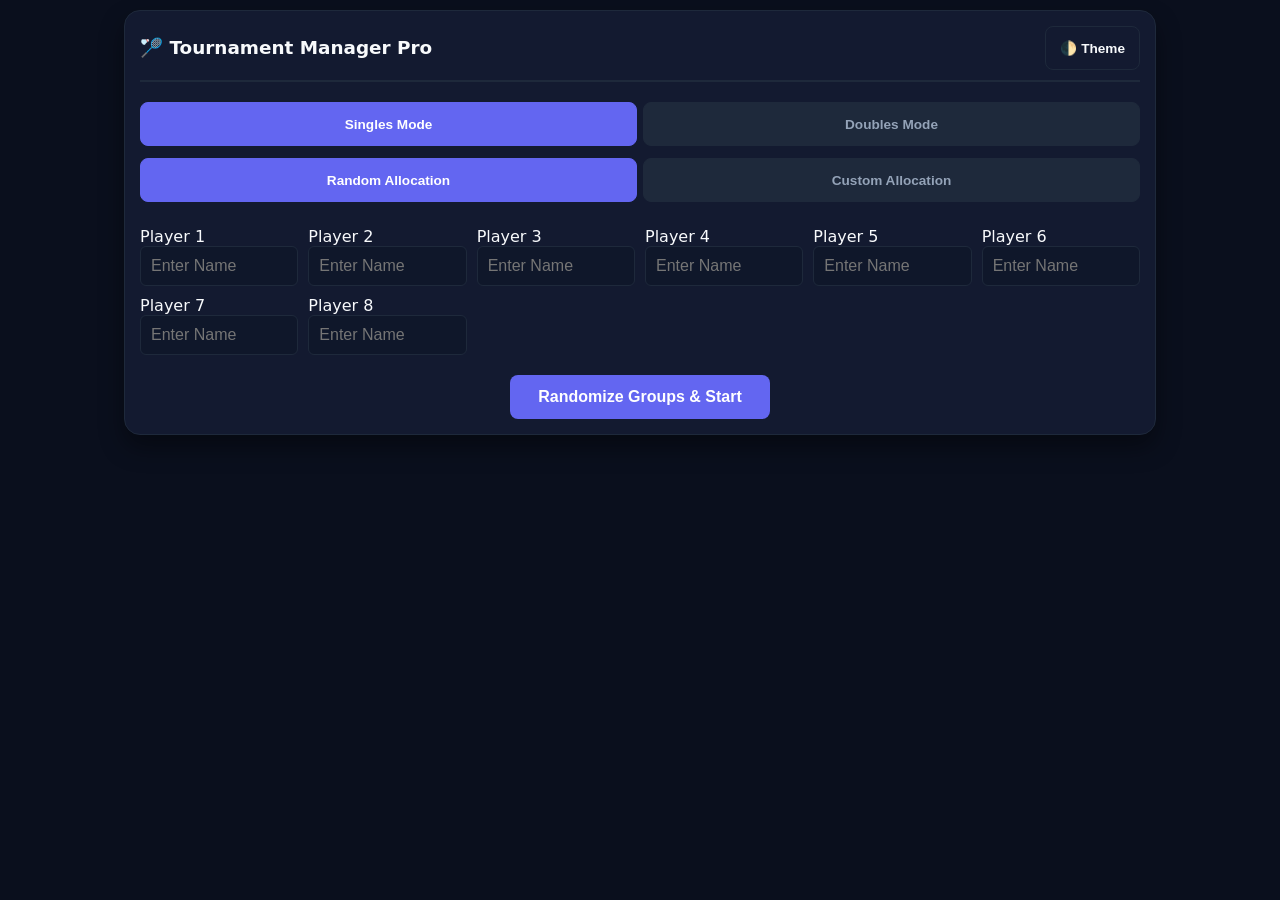
<file: layout.html>
<!DOCTYPE html>
<html lang="en">
<head>
  <meta charset="UTF-8">
  <meta name="viewport" content="width=device-width, initial-scale=1.0">
  <title>Badminton Tournament Manager Pro</title>
  <link rel="stylesheet" href="design.css">
</head>
<body>

<div class="container">
  <div class="header-actions">
    <h1>🏸 Tournament Manager Pro</h1>
    <button class="btn-secondary" onclick="toggleTheme()">🌓 Theme</button>
  </div>

  <div id="setup">
    <div class="toggle-group">
      <button id="btnSingles" class="mode-btn active" onclick="setTournamentMode('singles')">Singles Mode</button>
      <button id="btnDoubles" class="mode-btn" onclick="setTournamentMode('doubles')">Doubles Mode</button>
    </div>

    <div class="toggle-group" style="margin-bottom: 25px;">
      <button id="btnRandom" class="mode-btn active" onclick="setGroupingMode('random')">Random Allocation</button>
      <button id="btnCustom" class="mode-btn" onclick="setGroupingMode('custom')">Custom Allocation</button>
    </div>

    <div id="inputs"></div>
    
    <div class="center" id="setupActionsBlock">
      <button id="mainSetupBtn" onclick="processSetupStage()" style="font-size: 1rem; padding: 12px 28px;"></button>
    </div>
  </div>

  <div id="customMatchmakingWrapper" class="card hidden">
    <h2>🛠️ Configure Custom Match Schedules</h2>
    <p class="center" style="color: var(--text-muted); font-size: 0.85rem; margin-bottom: 20px;">
      Manually select opponents for each match slot below.
    </p>
    <div class="grid-tables">
      <div>
        <h3 style="color: var(--primary-color);">Court 1 (Group A)</h3>
        <div id="customMatchSlotsA"></div>
      </div>
      <div>
        <h3 style="color: var(--primary-color);">Court 2 (Group B)</h3>
        <div id="customMatchSlotsB"></div>
      </div>
    </div>
    <div class="center" style="margin-top: 15px;">
      <button onclick="launchCustomTournament()" style="width: 100%; max-width: 300px;">Initialize Custom Schedule</button>
    </div>
  </div>

  <div id="main" class="hidden">
    <div style="display:flex; justify-content: space-between; margin-bottom: 15px;">
      <button class="btn-secondary" onclick="location.reload()">🔄 Reset</button>
    </div>

    <div class="grid-tables" id="schedulesContainer">
      <div class="card">
        <h2 style="color: var(--primary-color); text-align: left;">📋 Court 1 (Group A Schedule)</h2>
        <div class="table-wrapper">
          <table>
            <thead>
              <tr>
                <th>Slot</th>
                <th>Matchup</th>
                <th>Status</th>
              </tr>
            </thead>
            <tbody id="scheduleTableA"></tbody>
          </table>
        </div>
      </div>

      <div class="card">
        <h2 style="color: var(--primary-color); text-align: left;">📋 Court 2 (Group B Schedule)</h2>
        <div class="table-wrapper">
          <table>
            <thead>
              <tr>
                <th>Slot</th>
                <th>Matchup</th>
                <th>Status</th>
              </tr>
            </thead>
            <tbody id="scheduleTableB"></tbody>
          </table>
        </div>
      </div>
    </div>

    <div class="card" id="groupLiveControlSection">
      <h2>⚡ Live Scoring Panel</h2>
      <div class="grid-courts">
        <div>
          <h3 style="color: var(--primary-color);">Court 1 (Group A)</h3>
          <div id="liveControlCardA"></div>
        </div>
        <div>
          <h3 style="color: var(--primary-color);">Court 2 (Group B)</h3>
          <div id="liveControlCardB"></div>
        </div>
      </div>
    </div>

    <div id="standings-container" class="hidden">
      <div class="grid-tables">
        <div class="card">
          <h2>Group A Final Standings</h2>
          <div class="table-wrapper">
            <table>
              <thead>
                <tr>
                  <th style="text-align: left;">Participant</th>
                  <th>W</th>
                  <th>L</th>
                  <th>D</th>
                  <th>Pts</th>
                </tr>
              </thead>
              <tbody id="tableA"></tbody>
            </table>
          </div>
        </div>

        <div class="card">
          <h2>Group B Final Standings</h2>
          <div class="table-wrapper">
            <table>
              <thead>
                <tr>
                  <th style="text-align: left;">Participant</th>
                  <th>W</th>
                  <th>L</th>
                  <th>D</th>
                  <th>Pts</th>
                </tr>
              </thead>
              <tbody id="tableB"></tbody>
            </table>
          </div>
        </div>
      </div>
    </div>

    <div class="card hidden" id="tieBreakerSection">
      <h2 style="color: #ef4444;">⚠️ Critical Standings Tie-Breaker Playoff</h2>
      <p class="center" style="color: var(--text-muted); font-size: 0.85rem; margin-bottom: 15px;">
        An unbreakable tie has been detected at a qualification boundary. A playoff match is required.
      </p>
      <div id="tieBreakerMatchesContainer"></div>
    </div>

    <div class="card hidden" id="quarterSection">
      <h2 style="color: var(--primary-color);">Quarter Finals (Top 2 Crossover)</h2>
      <div id="quarters"></div>
    </div>

    <div class="card hidden" id="semiSection">
      <h2 style="color: var(--warning-color);">Semifinal (Bronze Medal Track)</h2>
      <div id="semis"></div>
    </div>

    <div class="card hidden" id="finalSection">
      <h2 style="color: var(--success-color);">Championship Grand Final</h2>
      <div id="final"></div>
    </div>

    <div id="screenshot-summary-area" class="hidden">
      <div class="screenshot-card">
        <div class="screenshot-header">
          <h2>🏸 TOURNAMENT SUMMARY</h2>
          <p id="summary-timestamp"></p>
        </div>
        
        <div class="screenshot-ranks-list">
          <div class="rank-row-item gold-item">
            <div class="rank-left-block">
              <span class="rank-badge">🥇 1st Rank</span>
              <span class="rank-stats-sub" id="stats-rank-1"></span>
            </div>
            <span class="rank-player-name" id="lbl-rank-1">---</span>
          </div>
          <div class="rank-row-item silver-item">
            <div class="rank-left-block">
              <span class="rank-badge">🥈 2nd Rank</span>
              <span class="rank-stats-sub" id="stats-rank-2"></span>
            </div>
            <span class="rank-player-name" id="lbl-rank-2">---</span>
          </div>
          <div class="rank-row-item bronze-item">
            <div class="rank-left-block">
              <span class="rank-badge">🥉 3rd Rank</span>
              <span class="rank-stats-sub" id="stats-rank-3"></span>
            </div>
            <span class="rank-player-name" id="lbl-rank-3">---</span>
          </div>
        </div>

        <div class="podium-wrapper">
          <div class="podium-rank rank-2">
            <div class="podium-bar">🥈</div>
            <div class="podium-name" id="p-second">---</div>
            <div class="podium-label">2nd Place</div>
          </div>
          <div class="podium-rank rank-1">
            <div class="podium-bar">🏆 🥇</div>
            <div class="podium-name" id="p-first">---</div>
            <div class="podium-label">CHAMPION</div>
          </div>
          <div class="podium-rank rank-3">
            <div class="podium-bar">🥉</div>
            <div class="podium-name" id="p-third">---</div>
            <div class="podium-label">3rd Place</div>
          </div>
        </div>

        <div class="screenshot-path-recap">
          <h4>Knockout Bracket Path Summary</h4>
          <div class="path-line" id="path-line-qf1"></div>
          <div class="path-line" id="path-line-qf2"></div>
          <div class="path-line" id="path-line-bsf"></div>
          <div class="path-line" id="path-line-gf"></div>
        </div>

        <div class="screenshot-footer">
          <p>Ready to Screenshot & Share 📸</p>
        </div>
      </div>
    </div>

  </div>
</div>

<script src="functioning.js"></script>
</body>
</html>
</file>
<file: design.css>
/* Core Dark Theme Configured as Default Style Option */
:root {
  --bg-color: #0a0f1d;
  --container-bg: #131a30;
  --text-color: #f8fafc;
  --text-muted: #94a3b8;
  --border-color: #1e293b;
  --primary-color: #6366f1;
  --primary-hover: #4f46e5;
  --success-color: #34d399;
  --success-hover: #10b981;
  --warning-color: #fbbf24;
  --warning-hover: #f59e0b;
  --card-bg: #1e293b;
  --input-bg: #0f172a;
  --glow-color: rgba(99, 102, 241, 0.35);
  --shadow-matrix: 0 12px 24px rgba(0, 0, 0, 0.4);
  
  --status-completed: rgba(52, 211, 153, 0.12);
  --status-completed-border: #34d399;
  --status-ongoing: rgba(251, 191, 36, 0.15);
  --status-ongoing-border: #fbbf24;
  --status-pending: rgba(148, 163, 184, 0.06);
  --status-pending-border: #475569;
}

/* Portfolio-Style Interactive Tooltips System */
.tooltip-container {
  position: relative;
  display: inline-flex;
  align-items: center;
  margin-left: 6px;
  vertical-align: middle;
  cursor: help;
}

.info-icon {
  font-size: 0.72rem;
  color: var(--text-muted);
  background: var(--input-bg);
  border: 1px solid var(--border-color);
  width: 17px;
  height: 17px;
  display: inline-flex;
  align-items: center;
  justify-content: center;
  border-radius: 50%;
  font-weight: bold;
  transition: all 0.2s ease;
}

.tooltip-container:hover .info-icon {
  color: var(--primary-color);
  border-color: var(--primary-color);
  transform: scale(1.08);
}

.tooltip-text {
  visibility: hidden;
  width: 210px;
  background-color: #1e293b;
  color: #f8fafc;
  text-align: left;
  border-radius: 10px;
  padding: 12px;
  position: absolute;
  z-index: 9999;
  bottom: 130%;
  left: 50%;
  transform: translateX(-50%);
  opacity: 0;
  transition: opacity 0.25s cubic-bezier(0.4, 0, 0.2, 1), transform 0.25s ease;
  font-size: 0.78rem;
  font-weight: 500;
  line-height: 1.4;
  box-shadow: 0 10px 25px -5px rgba(0,0,0,0.5);
  border: 1px solid #334155;
  pointer-events: none;
}

body.light-mode .tooltip-text {
  background-color: #ffffff;
  color: #0f172a;
  border-color: #cbd5e1;
  box-shadow: 0 10px 25px -5px rgba(0,0,0,0.1);
}

.tooltip-container:hover .tooltip-text {
  visibility: visible;
  opacity: 1;
  transform: translateX(-50%) translateY(-3px);
}

/* Mobile responsive tooltips adjustments to prevent edge clip overflow */
@media (max-width: 640px) {
  .tooltip-text {
    width: 170px;
    left: auto;
    right: -10px;
    transform: none;
  }
  .tooltip-container:hover .tooltip-text {
    transform: translateY(-3px);
  }
}

/* Dynamic Interactive Theme Modifiers */
body.bronze-stage-theme {
  --bg-color: #1a1605;
  --container-bg: #2d240c;
  --border-color: #4d3a12;
  --primary-color: #fbbf24;
  --primary-hover: #f59e0b;
  --card-bg: #3e3010;
  --input-bg: #1f1807;
  --glow-color: rgba(251, 191, 36, 0.35);
  animation: intenseGoldPulse 3s infinite alternate;
}

body.final-stage-theme {
  --bg-color: #1a0505;
  --container-bg: #2d0c0c;
  --border-color: #4d1212;
  --primary-color: #ef4444;
  --primary-hover: #dc2626;
  --card-bg: #3e1010;
  --input-bg: #1f0707;
  --glow-color: rgba(239, 68, 68, 0.35);
  animation: epicChampionshipShake 0.5s ease-in-out 1;
}

body.light-mode {
  --bg-color: #f1f5f9;
  --container-bg: #ffffff;
  --text-color: #0f172a;
  --text-muted: #64748b;
  --border-color: #cbd5e1;
  --primary-color: #3b82f6;
  --primary-hover: #2563eb;
  --success-color: #10b981;
  --success-hover: #059669;
  --warning-color: #f59e0b;
  --warning-hover: #d97706;
  --card-bg: #f8fafc;
  --input-bg: #ffffff;
  --glow-color: rgba(59, 130, 246, 0.15);
  --shadow-matrix: 0 10px 15px -3px rgba(0, 0, 0, 0.05);
  
  --status-completed: rgba(16, 185, 129, 0.08);
  --status-completed-border: #10b981;
  --status-ongoing: rgba(245, 158, 11, 0.12);
  --status-ongoing-border: #f59e0b;
  --status-pending: rgba(226, 232, 240, 0.6);
  --status-pending-border: #cbd5e1;
}

body {
  font-family: system-ui, -apple-system, sans-serif;
  background-color: var(--bg-color);
  color: var(--text-color);
  margin: 0;
  padding: 10px;
  transition: background-color 0.4s ease, color 0.4s ease, border-color 0.4s ease;
  -webkit-tap-highlight-color: transparent;
}

.container {
  max-width: 1000px;
  margin: auto;
  background: var(--container-bg);
  padding: 15px;
  border-radius: 16px;
  border: 1px solid var(--border-color);
  box-shadow: var(--shadow-matrix);
}

.header-actions {
  display: flex;
  justify-content: space-between;
  align-items: center;
  margin-bottom: 20px;
  border-bottom: 2px solid var(--border-color);
  padding-bottom: 10px;
}

.control-action-bar {
  display: flex;
  justify-content: space-between;
  margin-bottom: 15px;
  gap: 8px;
  flex-wrap: wrap;
}

@media (max-width: 480px) {
  .control-action-bar { flex-direction: column; align-items: stretch; }
  .control-action-bar div { display: flex; width: 100%; gap: 8px; }
  .control-action-bar button, .control-action-bar div button { flex: 1; }
}

h1 { margin: 0; font-size: 1.15rem; font-weight: 700; }
h2 { font-size: 1.1rem; margin-top: 0; font-weight: 700; text-align: center; }
h3 { font-size: 0.95rem; margin: 0 0 8px 0; text-align: center; }

button {
  padding: 10px 14px;
  border: none;
  border-radius: 8px;
  cursor: pointer;
  font-weight: 600;
  background-color: var(--primary-color);
  color: white;
  font-size: 0.85rem;
  min-height: 44px;
  display: inline-flex;
  align-items: center;
  justify-content: center;
  transition: all 0.25s cubic-bezier(0.4, 0, 0.2, 1);
}
button:hover { background-color: var(--primary-hover); transform: translateY(-1px); box-shadow: 0 6px 15px var(--glow-color); }
button:active { transform: scale(0.96); }
button:disabled { opacity: 0.25; cursor: not-allowed; transform: none !important; box-shadow: none !important; }

.btn-secondary { background-color: transparent; border: 1px solid var(--border-color); color: var(--text-color); }
.btn-secondary:hover { background-color: var(--border-color); box-shadow: none; }
.btn-success { background-color: var(--success-color); }
.btn-success:hover { background-color: var(--success-hover); }
.btn-warning { background-color: var(--warning-color); color: #000000; }
.btn-warning:hover { background-color: var(--warning-hover); }

.toggle-group { display: flex; gap: 6px; margin-bottom: 12px; justify-content: center; }
.mode-btn { background-color: var(--card-bg); color: var(--text-muted); border: 1px solid var(--border-color); flex: 1; text-align: center; }
.mode-btn.active { background-color: var(--primary-color); color: white; border-color: var(--primary-color); }

.grid-inputs { display: grid; grid-template-columns: repeat(auto-fit, minmax(135px, 1fr)); gap: 10px; margin-bottom: 20px; }

.card {
  background: var(--card-bg);
  border: 1px solid var(--border-color);
  border-radius: 12px;
  padding: 16px;
  margin-bottom: 16px;
  box-shadow: 0 4px 6px -1px rgba(0,0,0,0.1);
  transition: all 0.3s cubic-bezier(0.16, 1, 0.3, 1);
}
.card:hover { transform: translateY(-2px); border-color: var(--primary-color); box-shadow: 0 8px 20px -6px var(--glow-color); }
.highlight-card { border-left: 4px solid var(--primary-color) !important; }

.dashboard-card { background: linear-gradient(145deg, var(--container-bg), var(--card-bg)); border: 1px solid var(--border-color); }
.dashboard-metrics-grid { display: grid; grid-template-columns: repeat(auto-fit, minmax(120px, 1fr)); gap: 10px; margin-top: 10px; }
.metric-block { background: var(--input-bg); padding: 10px; border-radius: 8px; border: 1px solid var(--border-color); display: flex; flex-direction: column; align-items: center; text-align: center; }
.metric-label { font-size: 0.7rem; color: var(--text-muted); text-transform: uppercase; font-weight: bold; margin-bottom: 4px; }
.metric-value { font-size: 1.05rem; font-weight: 800; color: var(--text-color); }

input[type="text"], select {
  width: 100%; padding: 10px; border: 1px solid var(--border-color); border-radius: 6px;
  background: var(--input-bg); color: var(--text-color); box-sizing: border-box; font-size: 16px;
}

.outcome-action-row { display: flex; width: 100%; gap: 6px; margin-top: 8px; }
.outcome-action-row button { flex: 1; padding: 10px 4px; font-size: 0.85rem; min-height: 40px; }

.grid-tables, .grid-courts { display: grid; grid-template-columns: 1fr 1fr; gap: 12px; margin-bottom: 20px; }

.table-wrapper { overflow-x: auto; -webkit-overflow-scrolling: touch; border: 1px solid var(--border-color); border-radius: 8px; }
table { width: 100%; border-collapse: collapse; min-width: 290px; }
th, td { padding: 12px 4px; text-align: center; border-bottom: 1px solid var(--border-color); font-size: 0.85rem; }
th { background-color: rgba(255,255,255,0.02); font-weight: 600; color: var(--text-muted); text-transform: uppercase; font-size: 0.75rem; letter-spacing: 0.5px; }
body.dark-mode th { background-color: rgba(255,255,255,0.02); }

.timeline-card { border-left: 5px solid transparent; display: flex; justify-content: space-between; align-items: center; padding: 10px 12px; border-radius: 8px; margin-bottom: 8px; font-size: 0.85rem; font-weight: 600; }
.timeline-card.status-completed { background-color: var(--status-completed); border-color: var(--status-completed-border); color: var(--text-color); }
.timeline-card.status-ongoing { background-color: var(--status-ongoing); border-color: var(--status-ongoing-border); color: var(--text-color); }
.timeline-card.status-pending { background-color: var(--status-pending); border-color: var(--status-pending-border); color: var(--text-muted); }
.timeline-scroll-box { max-height: 280px; overflow-y: auto; padding-right: 2px; }

.match-item { display: flex; flex-direction: column; gap: 8px; padding: 12px; border: 1px solid var(--border-color); border-radius: 8px; margin-bottom: 10px; background: var(--input-bg); }
.match-row { display: flex; align-items: center; justify-content: space-between; gap: 6px; }
.team-action-block { display: flex; flex-direction: column; align-items: center; flex: 1; text-align: center; }
.match-team-name { font-weight: 600; font-size: 0.9rem; word-break: break-word; line-height: 1.2; }
.match-vs-box { font-weight: bold; opacity: 0.3; font-size: 0.8rem; }

.hidden { display: none !important; }
.center { text-align: center; }
.status-badge { font-size: 0.75rem; padding: 4px 10px; border-radius: 10px; background: var(--border-color); color: var(--text-color); font-weight: bold; }
.status-badge.saved { background: var(--success-color); color: white; }

.schedule-row-done { text-decoration: line-through; opacity: 0.4; background-color: rgba(52, 211, 153, 0.03); }
.custom-match-line { display: flex; align-items: center; gap: 4px; margin-bottom: 8px; background: var(--input-bg); padding: 6px; border-radius: 6px; border: 1px solid var(--border-color); }

/* Intense Keyframe Animations Section */
@keyframes fadeIn { from { opacity: 0; } to { opacity: 1; } }
@keyframes slideUp { from { opacity: 0; transform: translateY(15px); } to { opacity: 1; transform: translateY(0); } }
@keyframes scaleIn { from { opacity: 0; transform: scale(0.96); } to { opacity: 1; transform: scale(1); } }
@keyframes intenseGlow { 0%, 100% { box-shadow: 0 0 10px rgba(251,191,36,0.2); } 50% { box-shadow: 0 0 20px rgba(251,191,36,0.5); border-color: #fbbf24; } }

@keyframes intenseGoldPulse {
  0% { box-shadow: 0 0 15px rgba(251, 191, 36, 0.15); }
  100% { box-shadow: 0 0 30px rgba(251, 191, 36, 0.45); }
}

@keyframes epicChampionshipShake {
  0%, 100% { transform: translate(0, 0) scale(1); }
  20%, 60% { transform: translate(-3px, 1px) scale(1.002); }
  40%, 80% { transform: translate(3px, -1px) scale(1.002); }
}

.animate-fade-in { animation: fadeIn 0.4s ease forwards; }
.animate-slide-up { animation: slideUp 0.4s cubic-bezier(0.16, 1, 0.3, 1) forwards; }
.animate-scale-in { animation: scaleIn 0.4s cubic-bezier(0.34, 1.56, 0.64, 1) forwards; }
.alarm-glow { animation: intenseGlow 2s infinite; }

/* Mobile Summary Board Design Layout */
.screenshot-card { background: linear-gradient(135deg, #090d16, #14112e); color: #ffffff; padding: 25px 15px; border-radius: 16px; box-shadow: 0 15px 35px rgba(0,0,0,0.6); max-width: 360px; margin: 15px auto; text-align: center; border: 2px solid #23214c; }
.screenshot-header h2 { color: #f59e0b; margin: 0 0 2px 0; font-size: 1.35rem; font-weight: 800; letter-spacing: 0.5px; }
.screenshot-header p { font-size: 0.75rem; color: #93c5fd; margin: 0; font-weight: 500; }
.screenshot-ranks-list { margin-top: 20px; display: flex; flex-direction: column; gap: 8px; }
.rank-row-item { display: flex; justify-content: space-between; align-items: center; padding: 10px 14px; border-radius: 8px; font-weight: 700; font-size: 0.9rem; }
.gold-item { background: rgba(245, 158, 11, 0.15); border: 1px solid rgba(245, 158, 11, 0.3); color: #fbbf24; }
.silver-item { background: rgba(148, 163, 184, 0.15); border: 1px solid rgba(148, 163, 184, 0.3); color: #cbd5e1; }
.bronze-item { background: rgba(234, 88, 12, 0.15); border: 1px solid rgba(234, 88, 12, 0.3); color: #f97316; }
.rank-left-block { display: flex; flex-direction: column; align-items: flex-start; gap: 2px; }
.rank-badge { font-size: 0.8rem; text-transform: uppercase; letter-spacing: 0.5px; }
.rank-stats-sub { font-size: 0.7rem; font-weight: 500; opacity: 0.85; color: #cbd5e1; }
.rank-player-name { word-break: break-word; text-align: right; max-width: 160px; font-size: 1rem; }
.podium-wrapper { display: flex; align-items: flex-end; justify-content: center; gap: 8px; margin: 25px 0 10px 0; height: 140px; }
.podium-rank { flex: 1; display: flex; flex-direction: column; align-items: center; }
.podium-bar { width: 100%; display: flex; align-items: center; justify-content: center; font-size: 1.25rem; border-radius: 6px 6px 0 0; margin-bottom: 4px; }
.podium-name { font-weight: 700; font-size: 0.85rem; margin-bottom: 2px; word-break: break-word; max-width: 95px; line-height: 1.2; }
.podium-label { font-size: 0.6rem; text-transform: uppercase; letter-spacing: 0.5px; font-weight: bold; }
.rank-1 .podium-bar { height: 75px; background: linear-gradient(to top, #b45309, #f59e0b); color: #ffffff; }
.rank-1 .podium-label { color: #fef08a; }
.rank-2 .podium-bar { height: 50px; background: linear-gradient(to top, #1e293b, #475569); color: #ffffff; }
.rank-2 .podium-label { color: #cbd5e1; }
.rank-3 .podium-bar { height: 35px; background: linear-gradient(to top, #7c2d12, #ea580c); color: #ffffff; }
.rank-3 .podium-label { color: #ffedd5; }
.screenshot-path-recap { margin-top: 20px; background: rgba(255, 255, 255, 0.03); border-radius: 8px; padding: 10px 12px; text-align: left; border: 1px solid rgba(255, 255, 255, 0.06); }
.screenshot-path-recap h4 { margin: 0 0 6px 0; font-size: 0.8rem; text-transform: uppercase; color: #93c5fd; letter-spacing: 0.5px; }
.path-line { font-size: 0.75rem; color: #cbd5e1; margin-bottom: 4px; border-bottom: 1px dashed rgba(255, 255, 255, 0.08); padding-bottom: 4px; }
.path-line:last-child { margin-bottom: 0; border-bottom: none; padding-bottom: 0; }
.screenshot-footer { margin-top: 18px; border-top: 1px dashed rgba(147, 197, 253, 0.2); padding-top: 8px; }
.screenshot-footer p { font-size: 0.75rem; color: #93c5fd; font-weight: 600; margin: 0; }

@media (max-width: 640px) {
  .grid-tables, .grid-courts { grid-template-columns: 1fr; }
}
</file>
